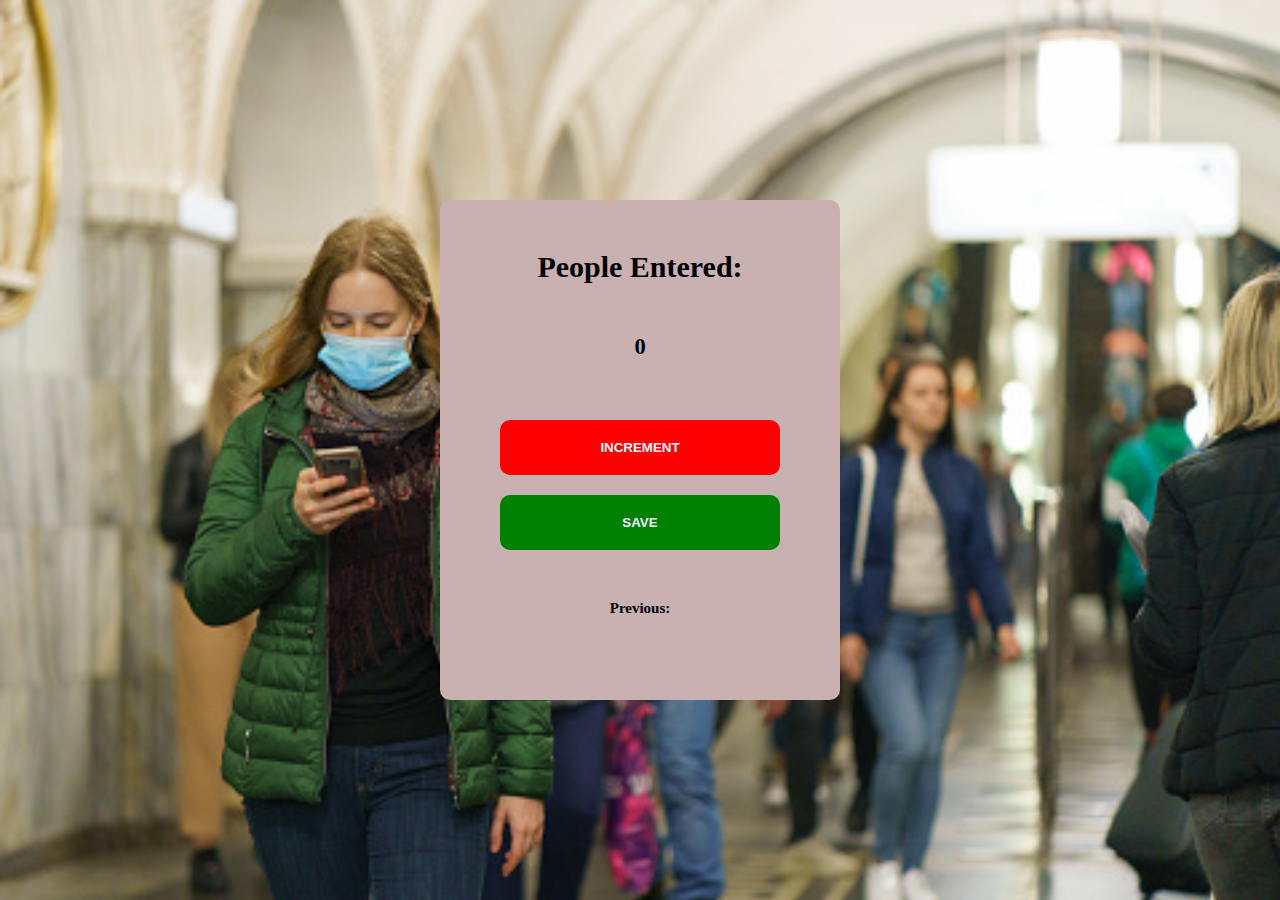
<file: index.html>
<!DOCTYPE html>
<!--[if lt IE 7]>      <html class="no-js lt-ie9 lt-ie8 lt-ie7"> <![endif]-->
<!--[if IE 7]>         <html class="no-js lt-ie9 lt-ie8"> <![endif]-->
<!--[if IE 8]>         <html class="no-js lt-ie9"> <![endif]-->
<!--[if gt IE 8]>      <html class="no-js"> <!--<![endif]-->
<html>
  <head>
    <meta charset="utf-8" />
    <meta http-equiv="X-UA-Compatible" content="IE=edge" />
    <title></title>
    <meta name="description" content="" />
    <meta name="viewport" content="width=device-width, initial-scale=1" />
    <link rel="stylesheet" href="styles.css" />
  </head>
  <body>
    <div class="container">
      <h1>People Entered:</h1>
      <h2 id="count-el">0</h2>
      <button onclick="increment()">INCREMENT</button>
      <button class="save-btn" onclick="save()">SAVE</button>
      <p id="save-el">Previous:</p>
    </div>
    <script src="main.js"></script>
  </body>
</html>
</file>
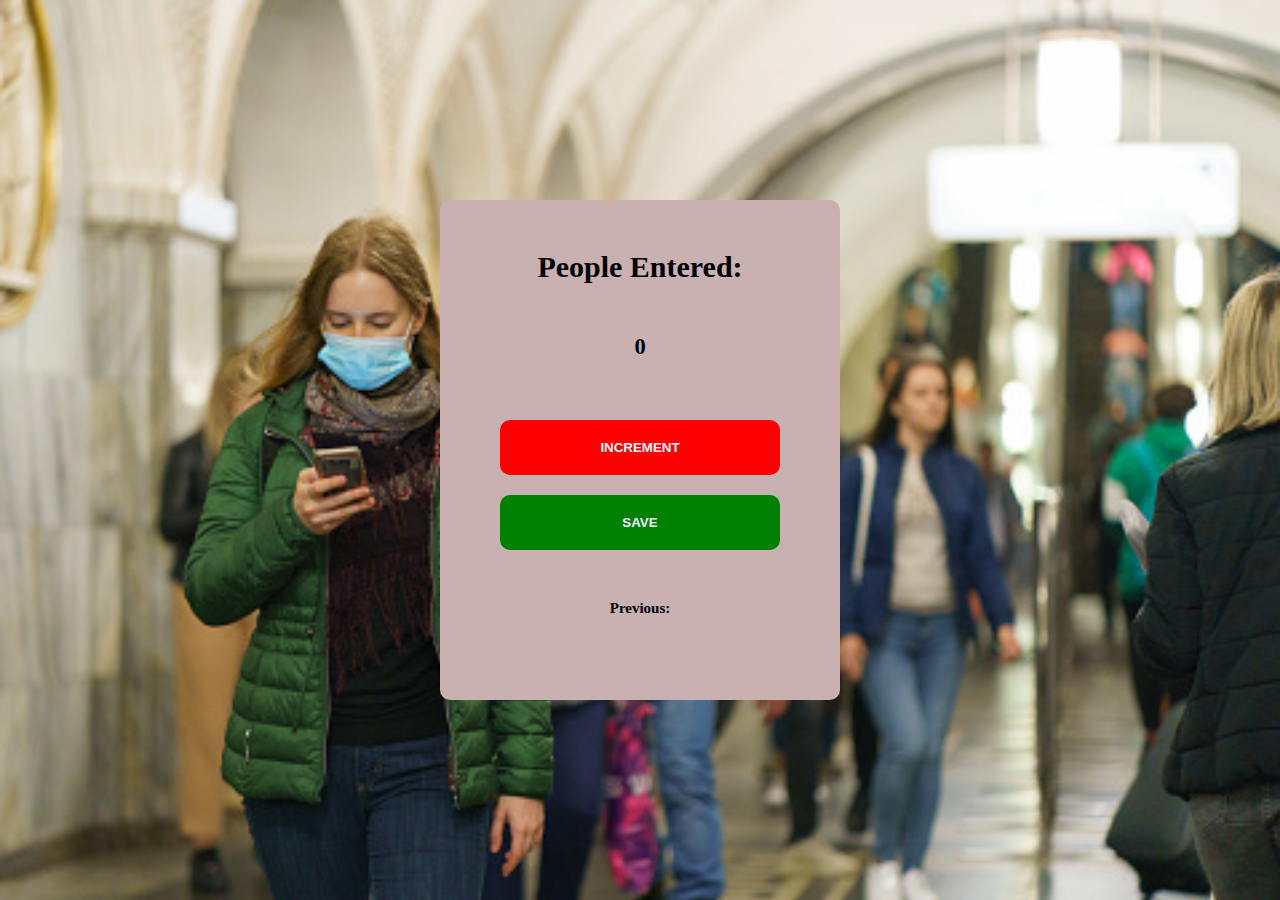
<file: People-Counter-site/index.html>
<!DOCTYPE html>
<!--[if lt IE 7]>      <html class="no-js lt-ie9 lt-ie8 lt-ie7"> <![endif]-->
<!--[if IE 7]>         <html class="no-js lt-ie9 lt-ie8"> <![endif]-->
<!--[if IE 8]>         <html class="no-js lt-ie9"> <![endif]-->
<!--[if gt IE 8]>      <html class="no-js"> <!--<![endif]-->
<html>
  <head>
    <meta charset="utf-8" />
    <meta http-equiv="X-UA-Compatible" content="IE=edge" />
    <title></title>
    <meta name="description" content="" />
    <meta name="viewport" content="width=device-width, initial-scale=1" />
    <link rel="stylesheet" href="styles.css" />
  </head>
  <body>
    <div class="container">
      <h1>People Entered:</h1>
      <h2 id="count-el">0</h2>
      <button onclick="increment()">INCREMENT</button>
      <button class="save-btn" onclick="save()">SAVE</button>
      <p id="save-el">Previous:</p>
    </div>
    <script src="main.js"></script>
  </body>
</html>
</file>
<file: styles.css>
* {
  margin: 0;
  padding: 0;
}
body {
  display: flex;
  justify-content: center;
  align-items: center;
  background: url(istockphoto-1273260409-170667a.jpg) no-repeat;
  background-size: cover;
  height: 100vh;
  width: 100 vw;
  overflow: hi;
  text-align: center;
  font-size: 15px;
}
.container {
  background-color: rgb(201, 177, 177);
  height: 500px;
  width: 400px;
  border-radius: 10px;
}
h1 {
  margin: 50px;
}
p {
  margin-top: 50px;
  font-weight: bold;
}

button {
  border: none;
  border-radius: 10px;
  font-weight: bold;
  color: aliceblue;
  background-color: red;
  width: 70%;
  padding: 20px;
  margin-top: 60px;
}

.save-btn {
  background-color: green;
  margin-top: 20px;
}
</file>
<file: People-Counter-site/styles.css>
* {
  margin: 0;
  padding: 0;
}
body {
  display: flex;
  justify-content: center;
  align-items: center;
  background: url(istockphoto-1273260409-170667a.jpg) no-repeat;
  background-size: cover;
  height: 100vh;
  width: 100 vw;
  overflow: hi;
  text-align: center;
  font-size: 15px;
}
.container {
  background-color: rgb(201, 177, 177);
  height: 500px;
  width: 400px;
  border-radius: 10px;
}
h1 {
  margin: 50px;
}
p {
  margin-top: 50px;
  font-weight: bold;
}

button {
  border: none;
  border-radius: 10px;
  font-weight: bold;
  color: aliceblue;
  background-color: red;
  width: 70%;
  padding: 20px;
  margin-top: 60px;
}

.save-btn {
  background-color: green;
  margin-top: 20px;
}
</file>
